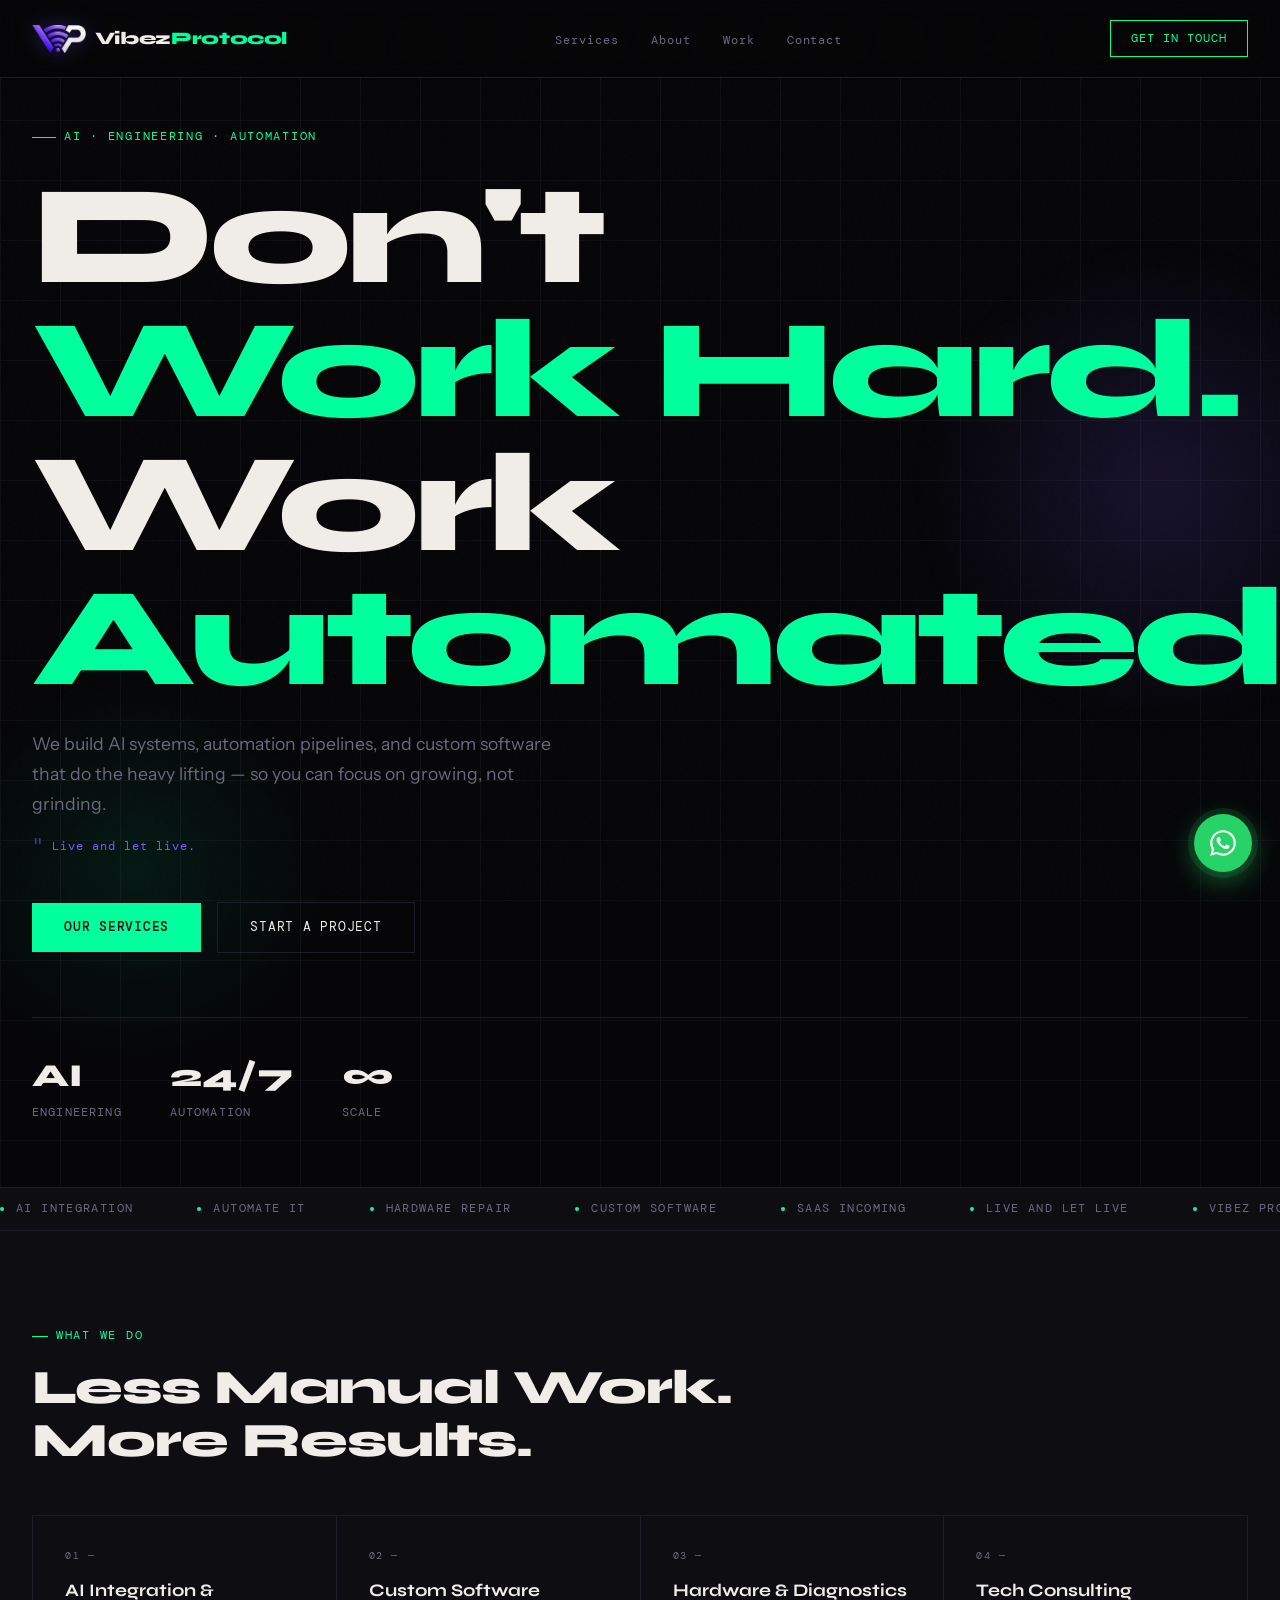
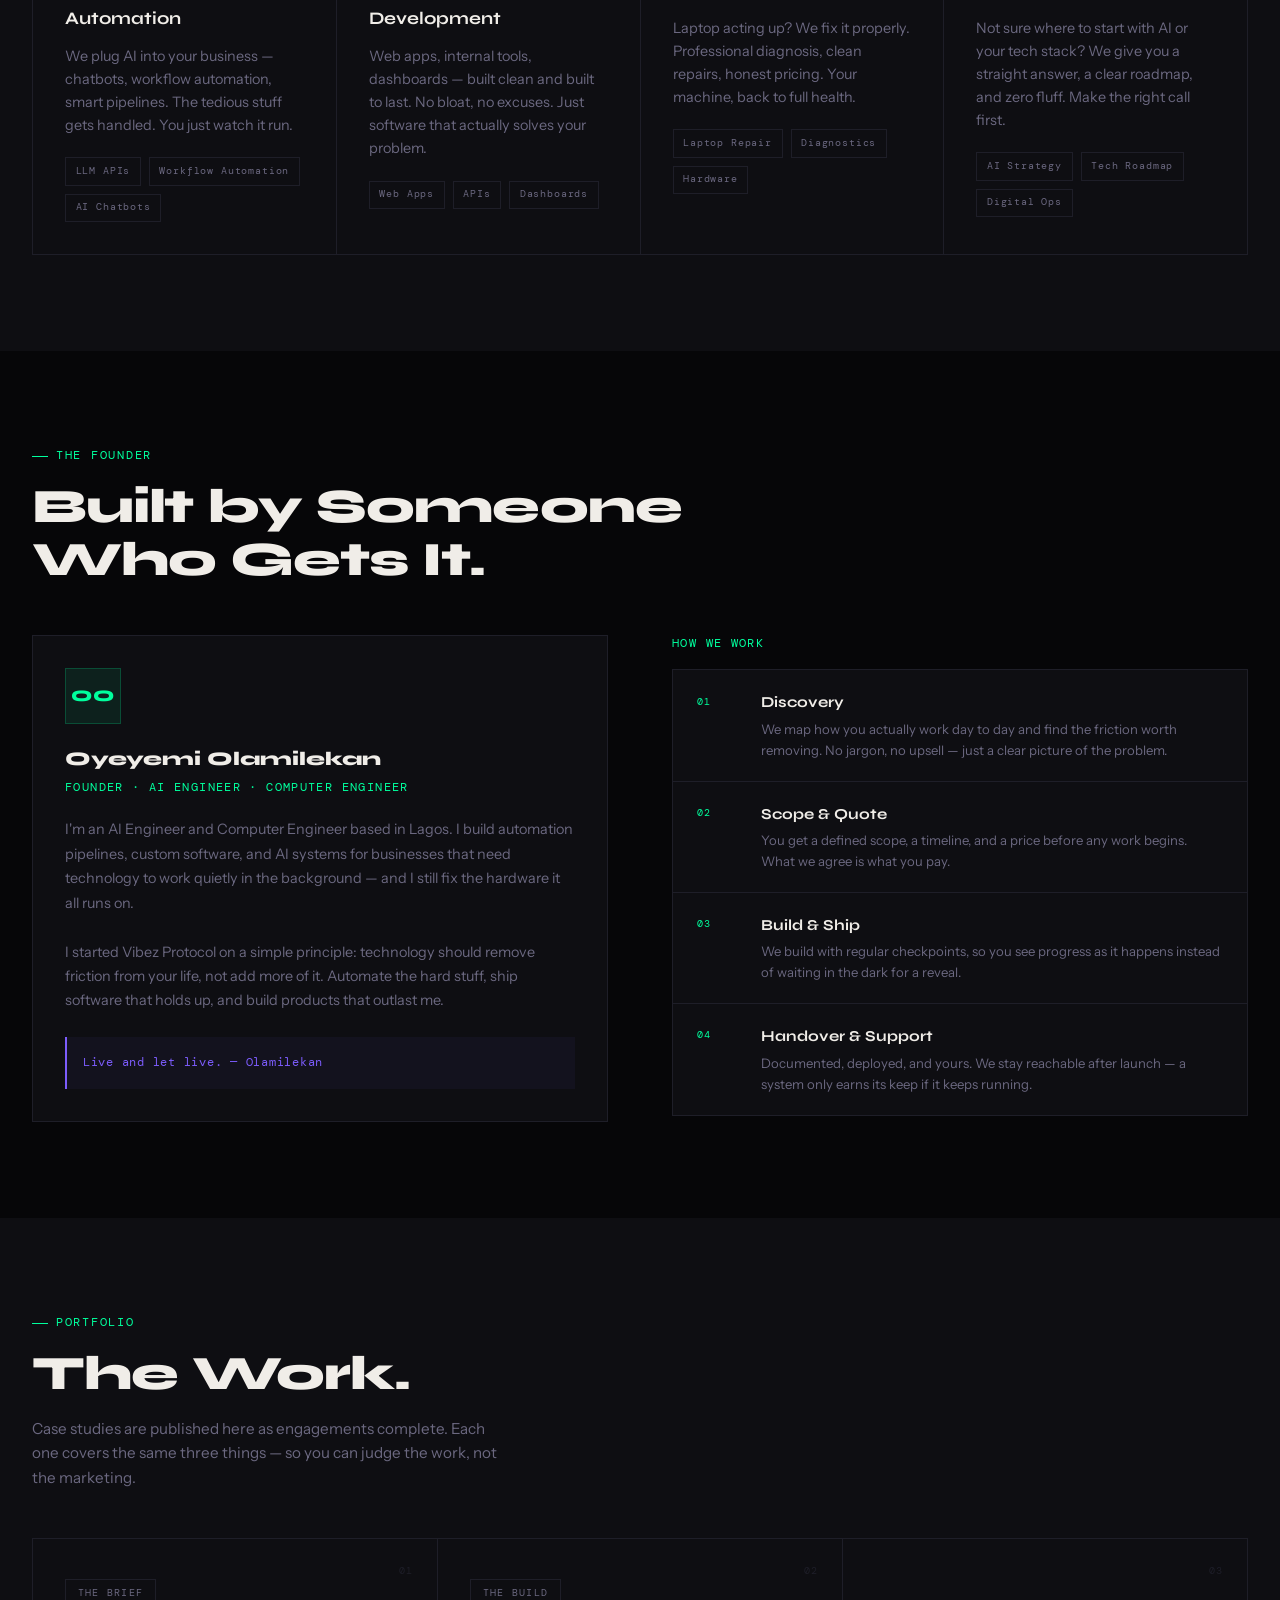
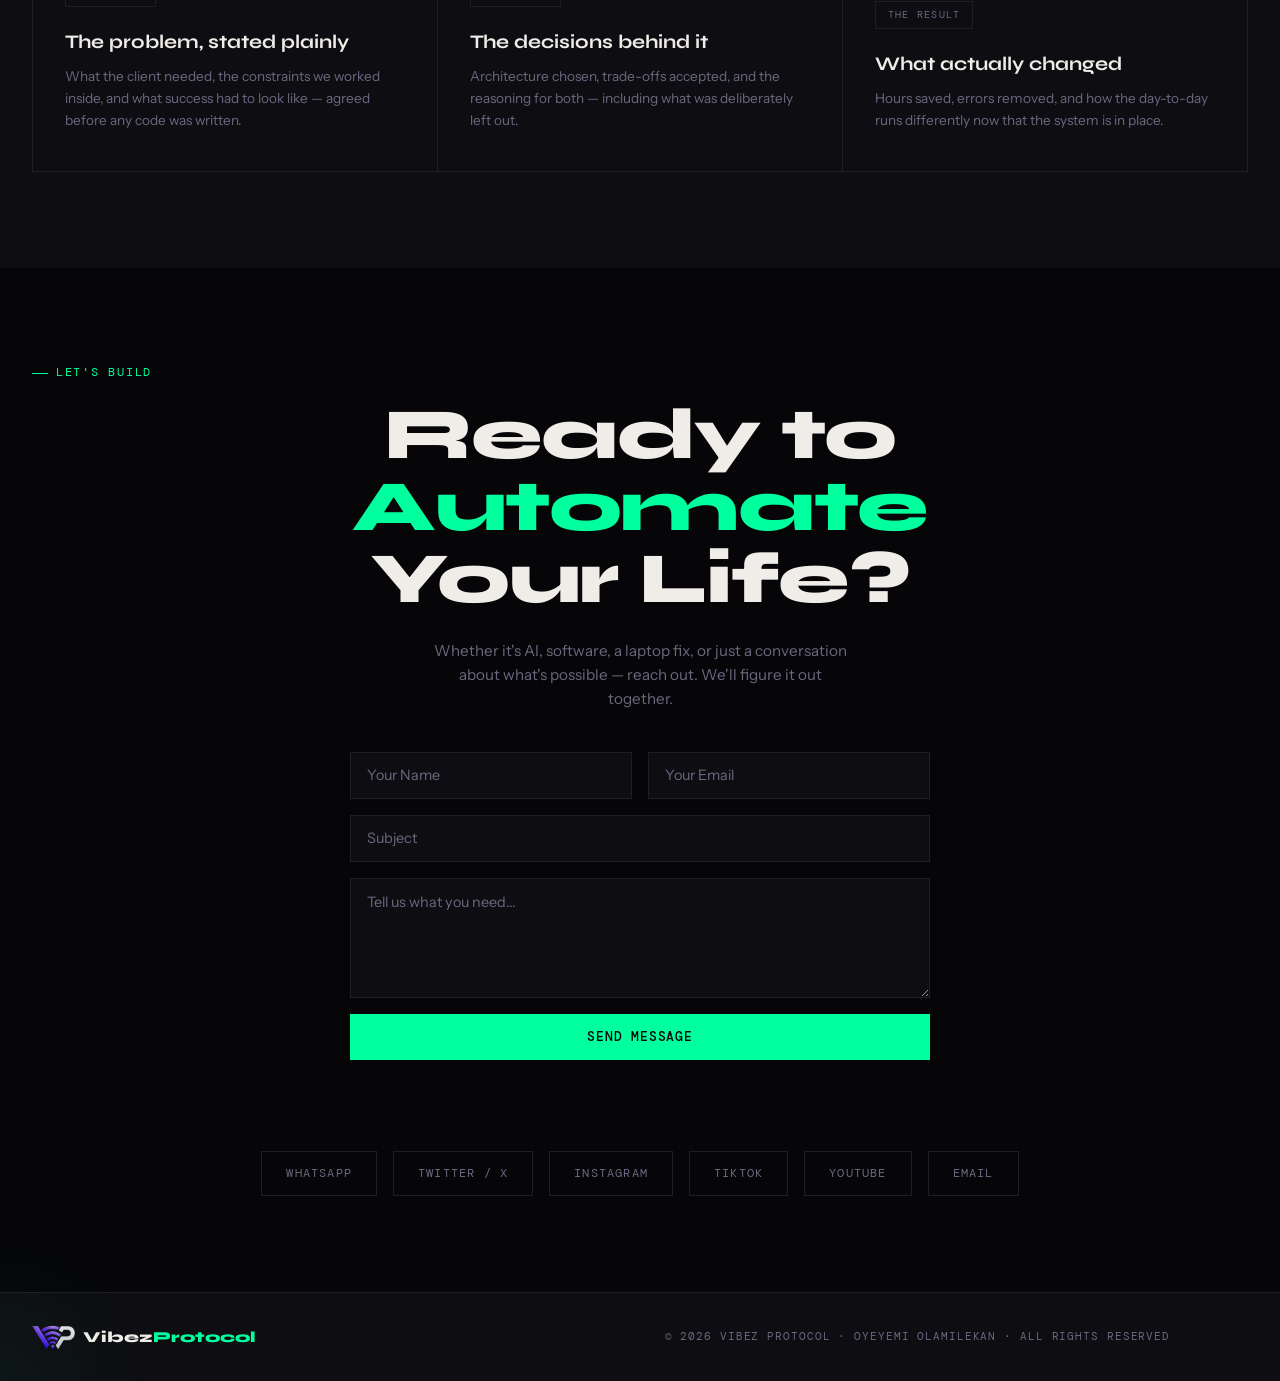
<file: frontend/index.html>
<!DOCTYPE html>
<html lang="en">
<head>
  <meta charset="UTF-8">
  <meta name="viewport" content="width=device-width, initial-scale=1.0">
  <meta name="description" content="Vibez Protocol — AI engineering studio. We automate your business, build custom software, and make your life easier. Lagos, Nigeria.">
  <title>Vibez Protocol — Don't Work Hard. Work Automated.</title>

  <!-- ── Favicon / app icons ── -->
  <link rel="icon" href="assets/favicon.ico" sizes="any">
  <link rel="icon" type="image/png" sizes="32x32" href="assets/favicon-32.png">
  <link rel="icon" type="image/png" sizes="16x16" href="assets/favicon-16.png">
  <link rel="apple-touch-icon" href="assets/apple-touch-icon.png">
  <meta name="theme-color" content="#060608">

  <!-- ── Social link previews (WhatsApp / X / LinkedIn) ──
       These URLs must be absolute — scrapers fetch them with no page context
       and cannot resolve a relative path. Update the host if the domain
       changes. -->
  <meta property="og:type" content="website">
  <meta property="og:url" content="https://vibezprotocol.onrender.com/">
  <meta property="og:title" content="Vibez Protocol — Don't Work Hard. Work Automated.">
  <meta property="og:description" content="AI engineering studio. We automate your business, build custom software, and make your life easier. Lagos, Nigeria.">
  <meta property="og:image" content="https://vibezprotocol.onrender.com/assets/og-image.png">
  <meta property="og:image:width" content="1200">
  <meta property="og:image:height" content="630">
  <meta name="twitter:card" content="summary_large_image">

  <link rel="preconnect" href="https://fonts.googleapis.com">
  <link rel="preconnect" href="https://fonts.gstatic.com" crossorigin>
  <link href="https://fonts.googleapis.com/css2?family=Syne:wght@400;700;800&family=DM+Mono:wght@300;400;500&family=Instrument+Sans:wght@400;500;600&display=swap" rel="stylesheet">
  <link rel="stylesheet" href="style.css">
</head>
<body>

  <!-- ── NAV ── -->
  <nav id="navbar">
    <div class="nav-logo">
      <img src="assets/logo-mark.png" alt="" class="nav-logo-mark">
      <span class="nav-logo-text">Vibez<span>Protocol</span></span>
    </div>
    <ul class="nav-links">
      <li><a href="#services">Services</a></li>
      <li><a href="#about">About</a></li>
      <li><a href="#work">Work</a></li>
      <li><a href="#contact">Contact</a></li>
    </ul>
    <a href="mailto:vibezprotocol@gmail.com" class="nav-cta">GET IN TOUCH</a>
    <button class="nav-hamburger" id="hamburger" aria-label="Open menu">
      <span></span><span></span><span></span>
    </button>
  </nav>

  <!-- Mobile Menu -->
  <div class="mobile-menu" id="mobileMenu">
    <a href="#services" class="mobile-link">Services</a>
    <a href="#about" class="mobile-link">About</a>
    <a href="#work" class="mobile-link">Work</a>
    <a href="#contact" class="mobile-link">Contact</a>
  </div>

  <!-- ── HERO ── -->
  <section class="hero">
    <div class="hero-grid"></div>
    <div class="hero-glow"></div>
    <div class="hero-glow2"></div>
    <div class="hero-content">
      <div class="hero-tag">AI · ENGINEERING · AUTOMATION</div>
      <h1>Don't<br><span class="line2">Work Hard.</span><br>Work<br><span class="line2">Automated.</span></h1>
      <p class="hero-sub">We build AI systems, automation pipelines, and custom software that do the heavy lifting — so you can focus on growing, not grinding.</p>
      <div class="hero-quote">Live and let live.</div>
      <div class="hero-actions">
        <a href="#services" class="btn-primary">OUR SERVICES</a>
        <a href="mailto:vibezprotocol@gmail.com" class="btn-ghost">START A PROJECT</a>
      </div>
      <div class="hero-stat">
        <div class="stat-item">
          <div class="stat-num">AI</div>
          <div class="stat-label">ENGINEERING</div>
        </div>
        <div class="stat-item">
          <div class="stat-num">24/7</div>
          <div class="stat-label">AUTOMATION</div>
        </div>
        <div class="stat-item">
          <div class="stat-num">∞</div>
          <div class="stat-label">SCALE</div>
        </div>
      </div>
    </div>
  </section>

  <!-- ── TICKER ── -->
  <div class="ticker">
    <div class="ticker-track">
      <span class="ticker-item"><span class="ticker-dot"></span>AI INTEGRATION</span>
      <span class="ticker-item"><span class="ticker-dot"></span>AUTOMATE IT</span>
      <span class="ticker-item"><span class="ticker-dot"></span>HARDWARE REPAIR</span>
      <span class="ticker-item"><span class="ticker-dot"></span>CUSTOM SOFTWARE</span>
      <span class="ticker-item"><span class="ticker-dot"></span>SAAS INCOMING</span>
      <span class="ticker-item"><span class="ticker-dot"></span>LIVE AND LET LIVE</span>
      <span class="ticker-item"><span class="ticker-dot"></span>VIBEZ PROTOCOL</span>
      <!-- duplicated for seamless loop -->
      <span class="ticker-item"><span class="ticker-dot"></span>AI INTEGRATION</span>
      <span class="ticker-item"><span class="ticker-dot"></span>AUTOMATE IT</span>
      <span class="ticker-item"><span class="ticker-dot"></span>HARDWARE REPAIR</span>
      <span class="ticker-item"><span class="ticker-dot"></span>CUSTOM SOFTWARE</span>
      <span class="ticker-item"><span class="ticker-dot"></span>SAAS INCOMING</span>
      <span class="ticker-item"><span class="ticker-dot"></span>LIVE AND LET LIVE</span>
      <span class="ticker-item"><span class="ticker-dot"></span>VIBEZ PROTOCOL</span>
    </div>
  </div>

  <!-- ── SERVICES ── -->
  <section id="services">
    <div class="section-label">WHAT WE DO</div>
    <h2>Less Manual Work.<br>More Results.</h2>
    <div class="services-grid">

      <div class="service-card" data-animate>
        <div class="service-num">01 —</div>
        <div class="service-title">AI Integration & Automation</div>
        <div class="service-desc">We plug AI into your business — chatbots, workflow automation, smart pipelines. The tedious stuff gets handled. You just watch it run.</div>
        <div class="service-tags">
          <span class="tag">LLM APIs</span>
          <span class="tag">Workflow Automation</span>
          <span class="tag">AI Chatbots</span>
        </div>
      </div>

      <div class="service-card" data-animate>
        <div class="service-num">02 —</div>
        <div class="service-title">Custom Software Development</div>
        <div class="service-desc">Web apps, internal tools, dashboards — built clean and built to last. No bloat, no excuses. Just software that actually solves your problem.</div>
        <div class="service-tags">
          <span class="tag">Web Apps</span>
          <span class="tag">APIs</span>
          <span class="tag">Dashboards</span>
        </div>
      </div>

      <div class="service-card" data-animate>
        <div class="service-num">03 —</div>
        <div class="service-title">Hardware & Diagnostics</div>
        <div class="service-desc">Laptop acting up? We fix it properly. Professional diagnosis, clean repairs, honest pricing. Your machine, back to full health.</div>
        <div class="service-tags">
          <span class="tag">Laptop Repair</span>
          <span class="tag">Diagnostics</span>
          <span class="tag">Hardware</span>
        </div>
      </div>

      <div class="service-card" data-animate>
        <div class="service-num">04 —</div>
        <div class="service-title">Tech Consulting</div>
        <div class="service-desc">Not sure where to start with AI or your tech stack? We give you a straight answer, a clear roadmap, and zero fluff. Make the right call first.</div>
        <div class="service-tags">
          <span class="tag">AI Strategy</span>
          <span class="tag">Tech Roadmap</span>
          <span class="tag">Digital Ops</span>
        </div>
      </div>

    </div>
  </section>

  <!-- ── ABOUT ── -->
  <section id="about">
    <div class="section-label">THE FOUNDER</div>
    <h2>Built by Someone<br>Who Gets It.</h2>
    <div class="about-layout">

      <div class="founder-card" data-animate>
        <div class="founder-initials">OO</div>
        <div class="founder-name">Oyeyemi Olamilekan</div>
        <div class="founder-role">FOUNDER · AI ENGINEER · COMPUTER ENGINEER</div>
        <div class="founder-bio">
          I'm an AI Engineer and Computer Engineer based in Lagos. I build automation pipelines, custom software, and AI systems for businesses that need technology to work quietly in the background — and I still fix the hardware it all runs on.
          <br><br>
          I started Vibez Protocol on a simple principle: technology should remove friction from your life, not add more of it. Automate the hard stuff, ship software that holds up, and build products that outlast me.
        </div>
        <div class="founder-quote">Live and let live. — Olamilekan</div>
      </div>

      <div data-animate>
        <div class="process-label">HOW WE WORK</div>
        <div class="about-phases">
          <div class="phase-item">
            <div class="phase-num">01</div>
            <div>
              <div class="phase-title">Discovery</div>
              <div class="phase-desc">We map how you actually work day to day and find the friction worth removing. No jargon, no upsell — just a clear picture of the problem.</div>
            </div>
          </div>
          <div class="phase-item">
            <div class="phase-num">02</div>
            <div>
              <div class="phase-title">Scope &amp; Quote</div>
              <div class="phase-desc">You get a defined scope, a timeline, and a price before any work begins. What we agree is what you pay.</div>
            </div>
          </div>
          <div class="phase-item">
            <div class="phase-num">03</div>
            <div>
              <div class="phase-title">Build &amp; Ship</div>
              <div class="phase-desc">We build with regular checkpoints, so you see progress as it happens instead of waiting in the dark for a reveal.</div>
            </div>
          </div>
          <div class="phase-item">
            <div class="phase-num">04</div>
            <div>
              <div class="phase-title">Handover &amp; Support</div>
              <div class="phase-desc">Documented, deployed, and yours. We stay reachable after launch — a system only earns its keep if it keeps running.</div>
            </div>
          </div>
        </div>
      </div>

    </div>
  </section>

  <!-- ── WORK ── -->
  <section id="work">
    <div class="section-label">PORTFOLIO</div>
    <h2>The Work.</h2>
    <p class="work-intro">Case studies are published here as engagements complete. Each one covers the same three things — so you can judge the work, not the marketing.</p>
    <div class="work-grid" id="workGrid">

      <div class="work-card" data-animate>
        <span class="work-placeholder">01</span>
        <div class="work-badge">THE BRIEF</div>
        <div class="work-title">The problem, stated plainly</div>
        <div class="work-sub">What the client needed, the constraints we worked inside, and what success had to look like — agreed before any code was written.</div>
      </div>

      <div class="work-card" data-animate>
        <span class="work-placeholder">02</span>
        <div class="work-badge">THE BUILD</div>
        <div class="work-title">The decisions behind it</div>
        <div class="work-sub">Architecture chosen, trade-offs accepted, and the reasoning for both — including what was deliberately left out.</div>
      </div>

      <div class="work-card" data-animate>
        <span class="work-placeholder">03</span>
        <div class="work-badge">THE RESULT</div>
        <div class="work-title">What actually changed</div>
        <div class="work-sub">Hours saved, errors removed, and how the day-to-day runs differently now that the system is in place.</div>
      </div>

    </div>
  </section>

  <!-- ── CONTACT ── -->
  <section id="contact">
    <div class="section-label">LET'S BUILD</div>
    <div class="cta-big">Ready to<br><span>Automate</span><br>Your Life?</div>
    <p class="contact-sub">Whether it's AI, software, a laptop fix, or just a conversation about what's possible — reach out. We'll figure it out together.</p>

    <!-- Contact Form -->
    <form class="contact-form" id="contactForm">
      <div class="form-row">
        <input type="text" name="name" placeholder="Your Name" required class="form-input">
        <input type="email" name="email" placeholder="Your Email" required class="form-input">
      </div>
      <input type="text" name="subject" placeholder="Subject" required class="form-input">
      <textarea name="message" placeholder="Tell us what you need..." rows="5" required class="form-input"></textarea>
      <button type="submit" class="btn-primary" id="submitBtn">SEND MESSAGE</button>
      <p class="form-note is-hidden" id="formNote" role="status" aria-live="polite"></p>
    </form>

    <div class="contact-links">
      <!-- UPDATE THESE with your real handles -->
      <a href="https://wa.me/2349046224093?text=Hi%20Vibez%20Protocol%2C%20I'd%20like%20to%20talk%20about%20a%20project." target="_blank" rel="noopener" class="contact-link">WHATSAPP</a>
      <a href="https://twitter.com/vibezprotocol" target="_blank" class="contact-link">TWITTER / X</a>
      <a href="https://instagram.com/vibezprotocol" target="_blank" class="contact-link">INSTAGRAM</a>
      <a href="https://tiktok.com/@vibezprotocol" target="_blank" class="contact-link">TIKTOK</a>
      <a href="https://youtube.com/@vibezprotocol" target="_blank" class="contact-link">YOUTUBE</a>
      <a href="mailto:vibezprotocol@gmail.com" class="contact-link">EMAIL</a>
    </div>
  </section>

  <!-- ── FOOTER ── -->
  <footer>
    <div class="footer-logo">
      <img src="assets/logo-mark.png" alt="" class="footer-logo-mark">
      <span class="footer-logo-text">Vibez<span>Protocol</span></span>
    </div>
    <div class="footer-copy">© 2025 VIBEZ PROTOCOL · OYEYEMI OLAMILEKAN · ALL RIGHTS RESERVED</div>
  </footer>

  <!-- ── WHATSAPP FLOATING BUTTON ── -->
  <a href="https://wa.me/2349046224093?text=Hi%20Vibez%20Protocol%2C%20I'd%20like%20to%20talk%20about%20a%20project."
     class="whatsapp-float" target="_blank" rel="noopener"
     aria-label="Chat with Vibez Protocol on WhatsApp">
    <svg class="whatsapp-icon" viewBox="0 0 32 32" fill="currentColor" aria-hidden="true">
      <path d="M16.003 3.2c-7.06 0-12.8 5.74-12.8 12.8 0 2.26.6 4.46 1.73 6.4L3.2 28.8l6.57-1.72a12.74 12.74 0 0 0 6.23 1.6h.01c7.06 0 12.8-5.74 12.8-12.8 0-3.42-1.33-6.63-3.75-9.05A12.71 12.71 0 0 0 16.003 3.2Zm0 23.36h-.01a10.6 10.6 0 0 1-5.4-1.48l-.39-.23-4 1.05 1.07-3.9-.25-.4a10.56 10.56 0 0 1-1.62-5.6c0-5.86 4.77-10.63 10.64-10.63a10.57 10.57 0 0 1 7.51 3.12 10.55 10.55 0 0 1 3.11 7.52c0 5.86-4.77 10.63-10.63 10.63Zm5.83-7.96c-.32-.16-1.89-.93-2.18-1.04-.29-.11-.5-.16-.71.16-.21.32-.82 1.04-1 1.25-.18.21-.37.24-.69.08-.32-.16-1.35-.5-2.57-1.58-.95-.85-1.59-1.9-1.78-2.22-.18-.32-.02-.49.14-.65.15-.14.32-.37.48-.56.16-.19.21-.32.32-.53.11-.21.05-.4-.03-.56-.08-.16-.71-1.72-.98-2.35-.26-.62-.52-.54-.71-.55-.18-.01-.4-.01-.61-.01-.21 0-.56.08-.85.4-.29.32-1.11 1.09-1.11 2.65 0 1.56 1.14 3.07 1.3 3.28.16.21 2.25 3.43 5.44 4.81.76.33 1.35.52 1.81.67.76.24 1.46.21 2 .13.61-.09 1.89-.77 2.16-1.52.27-.75.27-1.39.19-1.52-.08-.13-.29-.21-.61-.37Z"/>
    </svg>
  </a>

  <script src="script.js"></script>
</body>
</html>
</file>
<file: frontend/style.css>
/* ============================================
   VIBEZ PROTOCOL — style.css
   Author: Oyeyemi Olamilekan
   ============================================ */

/* ── RESET & VARIABLES ── */
*, *::before, *::after {
  box-sizing: border-box;
  margin: 0;
  padding: 0;
}

:root {
  --bg: #060608;
  --surface: #0e0e12;
  --surface2: #16161c;
  --accent: #00ff9d;
  --accent2: #7c5cfc;
  --text: #f0ede8;
  --muted: #6b6880;
  --border: #1e1e28;
  --font-display: 'Syne', sans-serif;
  --font-mono: 'DM Mono', monospace;
  --font-body: 'Instrument Sans', sans-serif;
  --transition: 0.2s ease;
}

html {
  scroll-behavior: smooth;
}

body {
  background: var(--bg);
  color: var(--text);
  font-family: var(--font-body);
  overflow-x: hidden;
  line-height: 1.6;
}

/* Noise texture overlay */
body::before {
  content: '';
  position: fixed;
  inset: 0;
  background-image: url("data:image/svg+xml,%3Csvg viewBox='0 0 256 256' xmlns='http://www.w3.org/2000/svg'%3E%3Cfilter id='n'%3E%3CfeTurbulence type='fractalNoise' baseFrequency='0.9' numOctaves='4' stitchTiles='stitch'/%3E%3C/filter%3E%3Crect width='100%25' height='100%25' filter='url(%23n)' opacity='0.03'/%3E%3C/svg%3E");
  opacity: 0.4;
  pointer-events: none;
  z-index: 0;
}

/* ── TYPOGRAPHY ── */
h1 {
  font-family: var(--font-display);
  font-weight: 800;
  font-size: clamp(2.8rem, 11vw, 10rem);
  line-height: 0.95;
  letter-spacing: -0.04em;
  margin-bottom: 1.5rem;
}

h1 .line2 {
  color: var(--accent);
}

h2 {
  font-family: var(--font-display);
  font-weight: 800;
  font-size: clamp(1.8rem, 4vw, 3rem);
  letter-spacing: -0.02em;
  line-height: 1.1;
  margin-bottom: 1rem;
}

/* ── BUTTONS ── */
.btn-primary {
  font-family: var(--font-mono);
  font-size: 0.8rem;
  padding: 0.9rem 2rem;
  background: var(--accent);
  color: var(--bg);
  border: none;
  cursor: pointer;
  letter-spacing: 0.06em;
  font-weight: 500;
  transition: all var(--transition);
  text-decoration: none;
  display: inline-block;
}

.btn-primary:hover {
  background: #00e08a;
  transform: translateY(-1px);
}

.btn-ghost {
  font-family: var(--font-mono);
  font-size: 0.8rem;
  padding: 0.9rem 2rem;
  background: transparent;
  color: var(--text);
  border: 1px solid var(--border);
  cursor: pointer;
  letter-spacing: 0.06em;
  transition: all var(--transition);
  text-decoration: none;
  display: inline-block;
}

.btn-ghost:hover {
  border-color: var(--muted);
}

/* ── SECTION DEFAULTS ── */
section {
  padding: 6rem 2rem;
  position: relative;
}

.section-label {
  font-family: var(--font-mono);
  font-size: 0.72rem;
  color: var(--accent);
  letter-spacing: 0.15em;
  margin-bottom: 1rem;
  display: flex;
  align-items: center;
  gap: 0.5rem;
}

.section-label::before {
  content: '';
  width: 16px;
  height: 1px;
  background: var(--accent);
}

/* ── SCROLL ANIMATIONS ── */
[data-animate] {
  opacity: 0;
  transform: translateY(28px);
  transition: opacity 0.6s ease, transform 0.6s ease;
}

[data-animate].visible {
  opacity: 1;
  transform: translateY(0);
}

/* ── NAV ── */
nav {
  position: fixed;
  top: 0;
  left: 0;
  right: 0;
  z-index: 100;
  padding: 1.25rem 2rem;
  display: flex;
  align-items: center;
  justify-content: space-between;
  border-bottom: 1px solid var(--border);
  background: rgba(6, 6, 8, 0.85);
  backdrop-filter: blur(12px);
  transition: padding var(--transition);
}

nav.scrolled {
  padding: 0.9rem 2rem;
}

.nav-logo {
  display: flex;
  align-items: center;
  gap: 0.55rem;
  font-family: var(--font-display);
  font-weight: 800;
  font-size: 1.1rem;
  letter-spacing: -0.02em;
  color: var(--text);
  text-decoration: none;
}

.nav-logo-mark {
  height: 1.75rem;
  width: auto;
  display: block;
  /* The mark carries its own purple; a faint glow ties it to the dark bg. */
  filter: drop-shadow(0 0 10px rgba(124, 92, 252, 0.35));
}

/* Scoped to -text so it colours only "Protocol", not the wrapper span. */
.nav-logo-text span {
  color: var(--accent);
}

.nav-links {
  display: flex;
  gap: 2rem;
  list-style: none;
}

.nav-links a {
  font-family: var(--font-mono);
  font-size: 0.75rem;
  color: var(--muted);
  text-decoration: none;
  letter-spacing: 0.08em;
  transition: color var(--transition);
}

.nav-links a:hover {
  color: var(--accent);
}

.nav-cta {
  font-family: var(--font-mono);
  font-size: 0.75rem;
  padding: 0.5rem 1.25rem;
  border: 1px solid var(--accent);
  color: var(--accent);
  background: transparent;
  cursor: pointer;
  letter-spacing: 0.08em;
  transition: all var(--transition);
  text-decoration: none;
}

.nav-cta:hover {
  background: var(--accent);
  color: var(--bg);
}

.nav-hamburger {
  display: none;
  flex-direction: column;
  gap: 5px;
  background: none;
  border: none;
  cursor: pointer;
  padding: 4px;
}

.nav-hamburger span {
  display: block;
  width: 22px;
  height: 2px;
  background: var(--text);
  transition: all 0.3s ease;
}

/* Mobile Menu */
.mobile-menu {
  display: none;
  position: fixed;
  top: 65px;
  left: 0;
  right: 0;
  background: var(--surface);
  border-bottom: 1px solid var(--border);
  flex-direction: column;
  z-index: 99;
  padding: 1rem 0;
}

.mobile-menu.open {
  display: flex;
}

.mobile-link {
  font-family: var(--font-mono);
  font-size: 0.85rem;
  color: var(--muted);
  text-decoration: none;
  padding: 0.9rem 2rem;
  letter-spacing: 0.1em;
  border-bottom: 1px solid var(--border);
  transition: color var(--transition);
}

.mobile-link:hover {
  color: var(--accent);
}

/* ── HERO ── */
.hero {
  min-height: 100vh;
  display: flex;
  align-items: center;
  padding: 8rem 2rem 4rem;
  position: relative;
  overflow: hidden;
}

.hero-grid {
  position: absolute;
  inset: 0;
  background-image:
    linear-gradient(var(--border) 1px, transparent 1px),
    linear-gradient(90deg, var(--border) 1px, transparent 1px);
  background-size: 60px 60px;
  opacity: 0.4;
}

.hero-glow {
  position: absolute;
  top: 20%;
  right: -10%;
  width: 500px;
  height: 500px;
  background: radial-gradient(circle, rgba(124, 92, 252, 0.15) 0%, transparent 70%);
  pointer-events: none;
}

.hero-glow2 {
  position: absolute;
  bottom: 10%;
  left: -5%;
  width: 400px;
  height: 400px;
  background: radial-gradient(circle, rgba(0, 255, 157, 0.08) 0%, transparent 70%);
  pointer-events: none;
}

.hero-content {
  position: relative;
  z-index: 1;
  width: 100%;
  max-width: 100%;
}

.hero-tag {
  font-family: var(--font-mono);
  font-size: 0.72rem;
  color: var(--accent);
  letter-spacing: 0.15em;
  margin-bottom: 1.5rem;
  display: flex;
  align-items: center;
  gap: 0.5rem;
  animation: fadeUp 0.5s ease both;
}

.hero-tag::before {
  content: '';
  width: 24px;
  height: 1px;
  background: var(--accent);
}

h1 { animation: fadeUp 0.6s 0.1s ease both; }

.hero-sub {
  font-size: 1.1rem;
  color: var(--muted);
  max-width: 520px;
  margin-bottom: 0.75rem;
  line-height: 1.7;
  animation: fadeUp 0.6s 0.2s ease both;
}

.hero-quote {
  font-family: var(--font-mono);
  font-size: 0.78rem;
  color: var(--accent2);
  letter-spacing: 0.08em;
  margin-bottom: 2.5rem;
  display: flex;
  align-items: center;
  gap: 0.5rem;
  animation: fadeUp 0.6s 0.25s ease both;
}

.hero-quote::before {
  content: '"';
  font-size: 1.2rem;
  opacity: 0.5;
}

.hero-actions {
  display: flex;
  gap: 1rem;
  flex-wrap: wrap;
  align-items: center;
  animation: fadeUp 0.6s 0.3s ease both;
}

.hero-stat {
  display: flex;
  gap: 3rem;
  margin-top: 4rem;
  padding-top: 2rem;
  border-top: 1px solid var(--border);
  animation: fadeUp 0.6s 0.4s ease both;
}

.stat-num {
  font-family: var(--font-display);
  font-size: 2rem;
  font-weight: 800;
  color: var(--text);
}

.stat-label {
  font-family: var(--font-mono);
  font-size: 0.72rem;
  color: var(--muted);
  letter-spacing: 0.1em;
  margin-top: 0.2rem;
}

/* ── TICKER ── */
.ticker {
  border-top: 1px solid var(--border);
  border-bottom: 1px solid var(--border);
  padding: 0.75rem 0;
  overflow: hidden;
  background: var(--surface);
}

.ticker-track {
  display: flex;
  gap: 4rem;
  white-space: nowrap;
  animation: ticker 22s linear infinite;
}

.ticker-item {
  font-family: var(--font-mono);
  font-size: 0.72rem;
  color: var(--muted);
  letter-spacing: 0.12em;
  display: flex;
  align-items: center;
  gap: 0.75rem;
}

.ticker-dot {
  width: 4px;
  height: 4px;
  background: var(--accent);
  border-radius: 50%;
  flex-shrink: 0;
}

/* ── SERVICES ── */
#services {
  background: var(--surface);
}

.services-grid {
  display: grid;
  grid-template-columns: repeat(auto-fit, minmax(280px, 1fr));
  gap: 1px;
  background: var(--border);
  margin-top: 3rem;
  border: 1px solid var(--border);
}

.service-card {
  background: var(--surface);
  padding: 2rem;
  transition: background var(--transition);
  position: relative;
  overflow: hidden;
}

.service-card::after {
  content: '';
  position: absolute;
  bottom: 0;
  left: 0;
  right: 0;
  height: 2px;
  background: var(--accent);
  transform: scaleX(0);
  transition: transform 0.3s;
  transform-origin: left;
}

.service-card:hover {
  background: var(--surface2);
}

.service-card:hover::after {
  transform: scaleX(1);
}

.service-num {
  font-family: var(--font-mono);
  font-size: 0.65rem;
  color: var(--muted);
  letter-spacing: 0.15em;
  margin-bottom: 0.75rem;
}

.service-title {
  font-family: var(--font-display);
  font-weight: 700;
  font-size: 1.1rem;
  margin-bottom: 0.75rem;
  color: var(--text);
}

.service-desc {
  font-size: 0.9rem;
  color: var(--muted);
  line-height: 1.6;
}

.service-tags {
  display: flex;
  flex-wrap: wrap;
  gap: 0.5rem;
  margin-top: 1.25rem;
}

.tag {
  font-family: var(--font-mono);
  font-size: 0.65rem;
  padding: 0.3rem 0.6rem;
  border: 1px solid var(--border);
  color: var(--muted);
  letter-spacing: 0.08em;
}

/* ── ABOUT ── */
#about {
  background: var(--bg);
}

.about-layout {
  display: grid;
  grid-template-columns: 1fr 1fr;
  gap: 4rem;
  align-items: start;
  margin-top: 3rem;
}

.founder-card {
  background: var(--surface);
  border: 1px solid var(--border);
  padding: 2rem;
}

.founder-initials {
  width: 56px;
  height: 56px;
  background: rgba(0, 255, 157, 0.08);
  border: 1px solid rgba(0, 255, 157, 0.2);
  display: flex;
  align-items: center;
  justify-content: center;
  font-family: var(--font-display);
  font-weight: 800;
  font-size: 1rem;
  color: var(--accent);
  margin-bottom: 1.25rem;
  letter-spacing: 0.05em;
}

.founder-name {
  font-family: var(--font-display);
  font-weight: 800;
  font-size: 1.2rem;
  margin-bottom: 0.25rem;
}

.founder-role {
  font-family: var(--font-mono);
  font-size: 0.72rem;
  color: var(--accent);
  letter-spacing: 0.12em;
  margin-bottom: 1.25rem;
}

.founder-bio {
  font-size: 0.9rem;
  color: var(--muted);
  line-height: 1.7;
  margin-bottom: 1.5rem;
}

.founder-quote {
  font-family: var(--font-mono);
  font-size: 0.78rem;
  color: var(--accent2);
  letter-spacing: 0.06em;
  padding: 1rem;
  border-left: 2px solid var(--accent2);
  background: rgba(124, 92, 252, 0.05);
}

.process-label {
  font-family: var(--font-mono);
  font-size: 0.72rem;
  color: var(--accent);
  letter-spacing: 0.12em;
  margin-bottom: 1rem;
}

.about-phases {
  display: flex;
  flex-direction: column;
  gap: 1px;
  background: var(--border);
  border: 1px solid var(--border);
}

.phase-item {
  background: var(--surface);
  padding: 1.25rem 1.5rem;
  display: flex;
  gap: 1rem;
  align-items: flex-start;
  transition: background var(--transition);
}

.phase-item:hover {
  background: var(--surface2);
}

.phase-num {
  font-family: var(--font-mono);
  font-size: 0.65rem;
  color: var(--accent);
  letter-spacing: 0.1em;
  flex-shrink: 0;
  margin-top: 0.2rem;
  min-width: 48px;
}

.phase-title {
  font-family: var(--font-display);
  font-size: 0.95rem;
  font-weight: 700;
  margin-bottom: 0.25rem;
}

.phase-desc {
  font-size: 0.82rem;
  color: var(--muted);
}

/* ── WORK ── */
#work {
  background: var(--surface);
}

.work-intro {
  color: var(--muted);
  margin-top: 0.5rem;
  font-size: 0.95rem;
  max-width: 480px;
}

.work-grid {
  display: grid;
  grid-template-columns: repeat(auto-fit, minmax(300px, 1fr));
  gap: 1px;
  background: var(--border);
  margin-top: 3rem;
  border: 1px solid var(--border);
}

.work-card {
  background: var(--surface);
  padding: 2.5rem 2rem;
  min-height: 200px;
  position: relative;
  overflow: hidden;
  cursor: pointer;
  transition: background var(--transition);
  display: flex;
  flex-direction: column;
  justify-content: flex-end;
}

.work-card:hover {
  background: var(--surface2);
}

.work-placeholder {
  position: absolute;
  top: 1.5rem;
  right: 1.5rem;
  font-family: var(--font-mono);
  font-size: 0.65rem;
  color: var(--border);
  letter-spacing: 0.1em;
}

.work-badge {
  font-family: var(--font-mono);
  font-size: 0.65rem;
  letter-spacing: 0.12em;
  padding: 0.3rem 0.75rem;
  border: 1px solid var(--border);
  color: var(--muted);
  display: inline-block;
  margin-bottom: 1.25rem;
  width: fit-content;
}

.work-title {
  font-family: var(--font-display);
  font-weight: 700;
  font-size: 1.2rem;
  margin-bottom: 0.5rem;
}

.work-sub {
  font-size: 0.85rem;
  color: var(--muted);
}

/* ── CONTACT ── */
#contact {
  background: var(--bg);
  text-align: center;
}

.cta-big {
  font-family: var(--font-display);
  font-weight: 800;
  font-size: clamp(2rem, 6vw, 4.5rem);
  letter-spacing: -0.02em;
  line-height: 1;
  margin-bottom: 1.5rem;
}

.cta-big span {
  color: var(--accent);
}

.contact-sub {
  color: var(--muted);
  max-width: 420px;
  margin: 0 auto 2.5rem;
  font-size: 0.95rem;
}

/* Contact Form */
.contact-form {
  max-width: 580px;
  margin: 0 auto 3rem;
  display: flex;
  flex-direction: column;
  gap: 1rem;
  text-align: left;
}

.form-row {
  display: grid;
  grid-template-columns: 1fr 1fr;
  gap: 1rem;
}

.form-input {
  width: 100%;
  padding: 0.85rem 1rem;
  background: var(--surface);
  border: 1px solid var(--border);
  color: var(--text);
  font-family: var(--font-body);
  font-size: 0.9rem;
  outline: none;
  transition: border-color var(--transition);
}

.form-input:focus {
  border-color: var(--accent);
}

.form-input::placeholder {
  color: var(--muted);
}

textarea.form-input {
  resize: vertical;
  min-height: 120px;
}

.form-note {
  font-family: var(--font-mono);
  font-size: 0.75rem;
  letter-spacing: 0.08em;
  text-align: center;
  min-height: 1.2rem;
  margin-top: 0.5rem;
  transition: opacity 0.3s ease;
  display: block;
}

.form-note.success { color: var(--accent); }
.form-note.error   { color: #ff4d6d; }

/* visibility rather than display:none — min-height above reserves the line, so
   showing a message must not shove the form down. Also hides it from screen
   readers, which opacity alone would not. */
.form-note.is-hidden {
  visibility: hidden;
  opacity: 0;
}

.hidden {
  display: none;
}

.contact-links {
  display: flex;
  justify-content: center;
  gap: 1rem;
  flex-wrap: wrap;
  margin-top: 2rem;
}

.contact-link {
  font-family: var(--font-mono);
  font-size: 0.75rem;
  padding: 0.75rem 1.5rem;
  border: 1px solid var(--border);
  color: var(--muted);
  text-decoration: none;
  letter-spacing: 0.1em;
  transition: all var(--transition);
}

.contact-link:hover {
  border-color: var(--accent);
  color: var(--accent);
}

/* ── FOOTER ── */
footer {
  border-top: 1px solid var(--border);
  padding: 2rem;
  /* Clear the fixed WhatsApp button (58px + 1.75rem offset) so the copyright
     line never runs underneath it. */
  padding-right: calc(2rem + 58px + 1.25rem);
  display: flex;
  justify-content: space-between;
  align-items: center;
  background: var(--surface);
  flex-wrap: wrap;
  gap: 1rem;
}

@media (max-width: 600px) {
  /* Footer stacks here, so the button overlaps the bottom rather than the
     right — trade the side padding for clearance underneath. */
  footer {
    padding-right: 2rem;
    padding-bottom: calc(2rem + 52px + 1.25rem);
  }
}

.footer-logo {
  display: flex;
  align-items: center;
  gap: 0.5rem;
  font-family: var(--font-display);
  font-weight: 800;
  font-size: 0.95rem;
}

.footer-logo-mark {
  height: 1.4rem;
  width: auto;
  display: block;
  opacity: 0.9;
}

.footer-logo-text span {
  color: var(--accent);
}

.footer-copy {
  font-family: var(--font-mono);
  font-size: 0.7rem;
  color: var(--muted);
  letter-spacing: 0.08em;
}

/* ── ANIMATIONS ── */
@keyframes fadeUp {
  from { opacity: 0; transform: translateY(24px); }
  to   { opacity: 1; transform: translateY(0); }
}

@keyframes ticker {
  0%   { transform: translateX(0); }
  100% { transform: translateX(-50%); }
}

/* ── RESPONSIVE ── */
@media (max-width: 768px) {
  .about-layout {
    grid-template-columns: 1fr;
  }

  .form-row {
    grid-template-columns: 1fr;
  }

  .hero-stat {
    gap: 1.5rem;
  }

  nav .nav-links,
  nav .nav-cta {
    display: none;
  }

  .nav-hamburger {
    display: flex;
  }
}

@media (max-width: 480px) {
  section {
    padding: 4rem 1.25rem;
  }

  .hero {
    padding: 7rem 1.25rem 3rem;
  }
}

/* ── WHATSAPP FLOATING BUTTON ─────────────────────────────────── */
.whatsapp-float {
  position: fixed;
  bottom: 1.75rem;
  right: 1.75rem;
  width: 58px;
  height: 58px;
  display: flex;
  align-items: center;
  justify-content: center;
  border-radius: 50%;
  background: #25d366;
  color: #fff;
  z-index: 999;
  box-shadow: 0 8px 28px rgba(37, 211, 102, 0.45),
              0 0 0 6px rgba(37, 211, 102, 0.12);
  text-decoration: none;
  transition: transform 0.25s ease, box-shadow 0.25s ease;
  animation: wa-pulse 2.6s ease-out infinite;
}

.whatsapp-float:hover {
  transform: scale(1.08);
  box-shadow: 0 10px 34px rgba(37, 211, 102, 0.6),
              0 0 0 8px rgba(37, 211, 102, 0.18);
}

.whatsapp-icon {
  width: 32px;
  height: 32px;
}

@keyframes wa-pulse {
  0%   { box-shadow: 0 8px 28px rgba(37, 211, 102, 0.45), 0 0 0 0 rgba(37, 211, 102, 0.35); }
  70%  { box-shadow: 0 8px 28px rgba(37, 211, 102, 0.45), 0 0 0 16px rgba(37, 211, 102, 0); }
  100% { box-shadow: 0 8px 28px rgba(37, 211, 102, 0.45), 0 0 0 0 rgba(37, 211, 102, 0); }
}

@media (max-width: 600px) {
  .whatsapp-float {
    bottom: 1.25rem;
    right: 1.25rem;
    width: 52px;
    height: 52px;
  }
  .whatsapp-icon { width: 28px; height: 28px; }
}

@media (prefers-reduced-motion: reduce) {
  .whatsapp-float { animation: none; }
}
</file>
